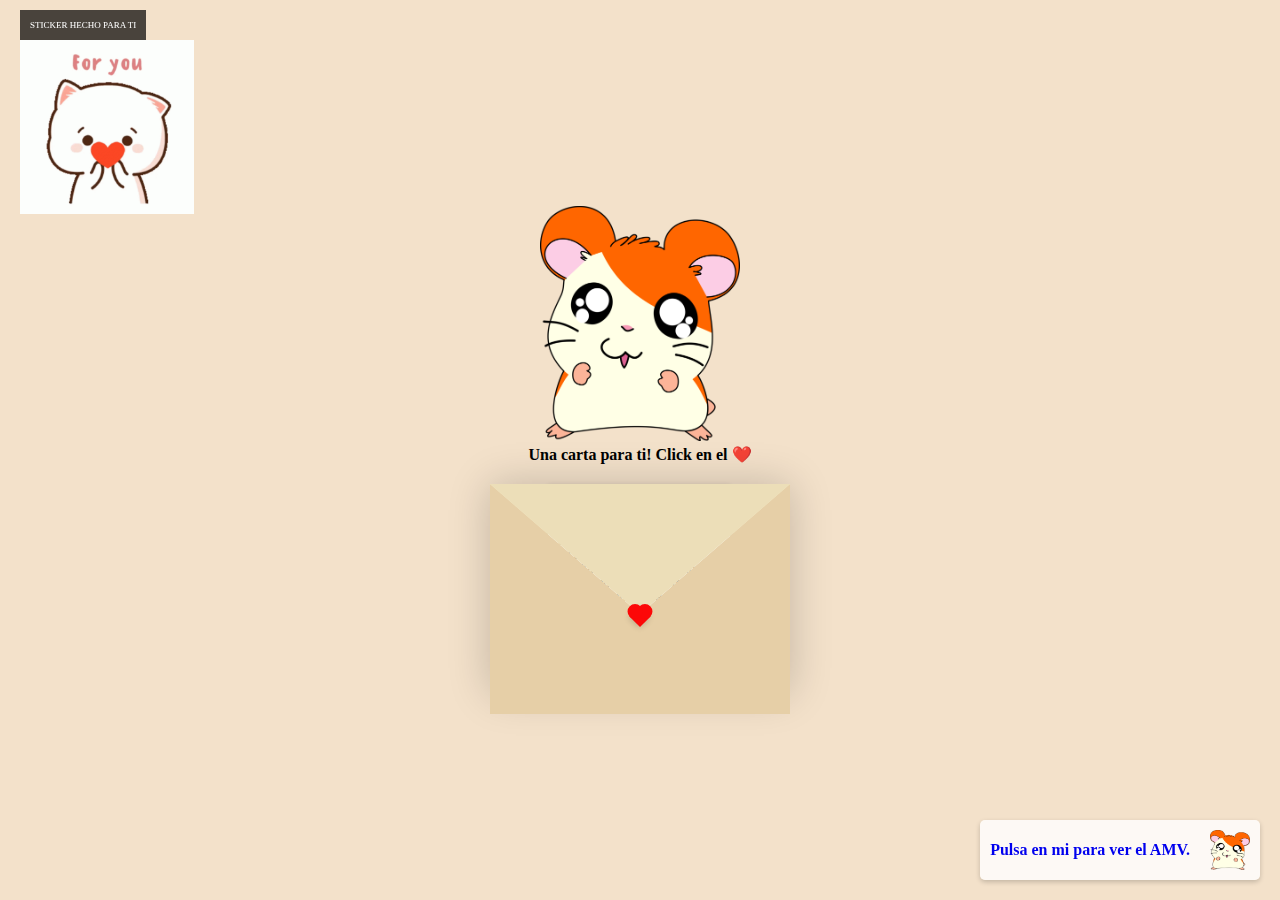
<file: index.html>
<!DOCTYPE html>
<html>
  <head>
    <meta name="viewport" content="width=device-width, initial-scale=1.0"/>
    <title>Carta para Lu</title>
    <style>
      :root {
        --primary: #fff;
        --bg-color: rgb(5, 53, 61);
        --bg-envelope-color: #f0e7c5;
        --envelope-tab: #ecdeb8;
        --envelope-cover: #e6cfa7;
        --shadow-color: rgba(0, 0, 0, 0.2);
        --txt-color: #444;
        --heart-color: rgb(252, 8, 8);
      }

      body {
        margin: 0;
        padding: 0;
        background-color: rgb(243, 225, 202);
      }

      .container {
        display: flex;
        flex-direction: column;
        align-items: center;
        justify-content: center;
        min-height: 100vh;
        padding: 20px;
        box-sizing: border-box;
      }

      .hamtaro {
        width: 200px;
        cursor: pointer;
      }

      p {
        margin: 0;
      }

      /*hamtaro inferior derecha*/
      .hamtaro-container {
        position: fixed;
        bottom: 20px;
        right: 20px;
        display: flex;
        align-items: center;
        justify-content: flex-end;
        background-color: rgba(255, 255, 255, 0.8);
        padding: 10px;
        border-radius: 5px;
        box-shadow: 0 2px 5px rgba(0, 0, 0, 0.2);
        z-index: 9999;
      }

      .hamtaro-image {
        width: 40px;
        height: 40px;
        margin-left: 10px;
      }

      .hamtaro-text {
        font-size: 16px;
        font-weight: bold;
        margin-right: 10px;
      }

      a {
        text-decoration: none;
      }

      /*GIF*/
      .gif-container {
        position: fixed;
        top: 10px; /* Ajusta la posición verticalmente */
        left: 20px; /* Ajusta la posición horizontalmente */
        display: flex;
        flex-direction: column;
        align-items: flex-start;
      }

      .gif-text {
        background-color: rgba(
          0,
          0,
          0,
          0.7
        ); /* Ajusta el color de fondo del texto */
        color: #fff; /* Ajusta el color del texto */
        padding: 10px;
        font-size: 9px;
      }

      .gif-image {
        width: 35%; /* Ajusta el tamaño del GIF */
      }

      /* CARTA FINAL */

      .container > .envelope-wrapper {
        background: var(--bg-envelope-color);
        box-shadow: 0 0 40px var(--shadow-color);
        width: 90%;
        max-width: 300px;
        margin-top: 20px;
      }
      .envelope-wrapper > .envelope {
        position: relative;
        width: 100%;
        padding-bottom: 70%;
      }
      .envelope-wrapper > .envelope::before {
        content: "";
        position: absolute;
        top: 0;
        z-index: 2;
        border-top: 130px solid var(--envelope-tab);
        border-right: 150px solid transparent;
        border-left: 150px solid transparent;
        transform-origin: top;
        transition: all 0.5s ease-in-out 0.7s;
      }
      .envelope-wrapper > .envelope::after {
        content: "";
        position: absolute;
        z-index: 1;
        top: 0;
        border-top: 130px solid transparent;
        border-right: 150px solid var(--envelope-cover);
        border-bottom: 100px solid var(--envelope-cover);
        border-left: 150px solid var(--envelope-cover);
      }
      .envelope > .letter {
        position: absolute;
        right: 20%;
        bottom: 0;
        width: 54%;
        height: 80%;
        background: var(--primary);
        text-align: center;
        transition: all 1s ease-in-out;
        box-shadow: 0 0 5px var(--shadow-color);
        padding: 20px 10px;
        overflow: auto;
      }

      .envelope > .letter > .text {
        font-family: "Gill Sans", "Gill Sans MT", Calibri, "Trebuchet MS",
          sans-serif;
        color: var(--txt-color);
        text-align: left;
        font-size: 12px;
      }
      .heart {
        position: absolute;
        top: 68%;
        left: 50%;
        width: 15px;
        height: 15px;
        background: var(--heart-color);
        z-index: 4;
        transform: translate(-50%, -20%) rotate(45deg);
        transition: transform 0.5s ease-in-out 1s;
        box-shadow: 0 1px 6px var(--shadow-color);
        cursor: pointer;
      }
      .heart:before,
      .heart:after {
        content: "";
        position: absolute;
        width: 15px;
        height: 15px;
        background-color: var(--heart-color);
        border-radius: 50%;
      }
      .heart:before {
        top: -7.5px;
      }
      .heart:after {
        right: 7.5px;
      }
      .flap > .envelope:before {
        transform: rotateX(180deg);
        z-index: 0;
      }
      .flap > .envelope > .letter {
        bottom: 100px;
        transform: scale(1.5);
        transition-delay: 1s;
      }
      .flap > .heart {
        transform: rotate(90deg);
        transition-delay: 0.4s;
      }

      /*screen max-width 375px*/
      @media screen and (max-width: 375px) {
        /* Estilos para dispositivos con ancho máximo de 480px */
        .container {
          padding: 10px;
        }

        .gif-container {
          top: 5px;
          left: 10px;
        }

        .gif-text {
          font-size: 5px;
        }

        .gif-image {
          width: 22%;
        }

        .hamtaro-container {
          bottom: 10px;
          right: 10px;
          padding: 5px;
        }

        .hamtaro-text {
          font-size: 12px;
        }

        .heart {
          top: 72%;
        }
      }

      @media only screen and (-webkit-min-device-pixel-ratio: 3), only screen and (width:414px) {
        .hamtaro {
          width: 160px;
        }
        .gif-image {
        width: 26%; /* Ajusta el tamaño del GIF */
      }
      .gif-text {
          font-size: 7px;
        }
    /* CSS */
}
    </style>
  </head>
  <body>
    <div class="gif-container">
      <div class="gif-text">STICKER HECHO PARA TI</div>
      <img class="gif-image" src="foryou.gif" alt="GIF" />
    </div>

    <div class="hamtaro-container">
      <a href="https://youtu.be/x_mAYclizD0">
        <div class="hamtaro-text">Pulsa en mi para ver el AMV.</div>
      </a>
      <img class="hamtaro-image" src="Hamtaro.png" alt="Hamtaro" />
    </div>
    <div class="container">
      <a href="https://youtu.be/x_mAYclizD0">
        <img class="hamtaro" src="Hamtaro.png" alt="Hamtaro"
      /></a>
      <div class="">
        <p><b> Una carta para ti! Click en el ❤️</b></p>
      </div>
      <div class="envelope-wrapper">
        <div class="envelope">
          <div class="letter">
            <div class="text">
              <strong>Lu</strong>
              <p>
                Hoy me siento inspirado para expresar lo profundo que es mi amor
                por ti. A lo largo de los días, las semanas y los meses que
                hemos compartido juntos, mi afectó hacia ti ha crecido y se ha
                fortalecido de una manera que nunca antes había experimentado.
                Eres el latido de mi corazón, la razón de mi sonrisa y el faro
                que ilumina mi camino. Envolviéndome en una conexión especial
                que solo tú has despertado en mí. Cuando te conocí, nunca
                imaginé que llegarías a ocupar un lugar tan importante en mi
                existencia. Tu presencia me llena de felicidad y me hace sentir
                completo.
              </p>
              <p>
                Cada día a tu lado es un regalo inmenso que atesoro con
                gratitud, y mi amor por ti se renueva constantemente. Tu
                presencia en mi vida llena mis días de alegría y felicidad. Cada
                vez que nuestros ojos se encuentran, siento una conexión
                profunda y única que me hace creer. Me has enseñado que el amor
                va más allá de las palabras y de los gestos. Es la forma en que
                te preocupas por mí, cómo te interesas genuinamente, y cómo
                siempre estás ahí para apoyarme en los momentos difíciles.
              </p>
              <p>
                Tu amor me ha dado fuerza y confianza para enfrentar cualquier
                desafío que se presente en el camino. En los días más oscuros,
                tus palabras de aliento son mi luz. Tu abrazo es mi refugio
                seguro cuando siento que el mundo se desmorona. Con cada risa
                compartida y cada lágrima enjugada, nuestra conexión se hace más
                fuerte y más profunda. Eres mi compañero en la vida, mi
                confidente y mi mejor amigo. Cada vez que te miro a los ojos,
                puedo ver todo el amor y la ternura que hay en tu corazón. Eres
                hermosa tanto por dentro como por fuera. Tu presencia irradia
                calidez y bondad, y no puedo evitar enamorarme de ti una y otra
                vez.
              </p>
              <p>
                Y entre estas líneas, quiero que sepas cuánto significas para
                mí. Eres la persona que da sentido, mi razón para levantarme
                cada mañana con una sonrisa en el rostro. Eres mi inspiración y
                mi motivación. Las palabras a menudo se quedan cortas cuando
                intento describir todo lo que siento por ti, pero quiero que
                sepas que eres la persona más especial que ha tocado mi corazón.
                Me inspiras a ser la mejor versión de mí mismo, a superar mis
                miedos y a perseguir mis sueños con valentía. Cada logro que
                alcanzó, cada sonrisa que dibujó en mi rostro, lleva tu nombre
                grabado en lo más profundo de mi ser.
              </p>
              <p>
                Algunas frases entremedio para expresar aún más la magnitud de
                mis sentimientos: "Tu sonrisa ilumina mi mundo y me recuerda lo
                afortunado que soy de tenerte a mi lado." Estoy agradecido por
                cada instante que compartimos. y mi mayor deseo es hacerte feliz
                todos los días de nuestras vidas. "El amor es el ingrediente
                mágico que transforma lo ordinario en extraordinario." En cada
                momento compartido a tu lado, encuentro la magia en las cosas
                más simples. Una caminata por la playa se convierte en un viaje
                lleno de risas y complicidad, una noche de películas se
                transforma en un abrazo reconfortante que nos envuelve en un
                cálido hogar. llenándola de significado y felicidad.
              </p>
              <p>
                "El amor es la melodía que alegra mi corazón." Tu risa es como
                una sinfonía que embellece mi día, y tu sonrisa ilumina mi
                mundo. Cada gesto de cariño que me dedicas es una nota dulce que
                resuena en mi ser, haciéndome sentir amado y valorado en todo
                momento. En cada latido de mi corazón, en cada pensamiento que
                ocupa mi mente, solo hay un deseo: quererte, ser tu apoyo
                inquebrantable. Me siento afortunado de tenerte a mi lado. "El
                amor es un sentimiento que no se puede forzar, pero tampoco se
                puede ignorar." Aunque sé que no sientes lo mismo por mí, quiero
                que sepas que mi amor por ti es puro y desinteresado. No importa
                si nunca llegas a corresponder mis sentimientos, porque estaré a
                tu lado sin importar qué. Acepto la realidad de que no siempre
                podemos controlar a quién amamos, pero sí podemos controlar cómo
                amamos.
              </p>
              <p>
                "Nuestro amor puede ser asimétrico, pero eso no disminuye su
                intensidad." Cada día, mi amor crece más y más. Estoy dispuesto
                a enfrentar la incertidumbre y la posibilidad de no ser
                correspondido, porque tu felicidad es importante para mí. No
                deseo cambiar tus sentimientos, sino simplemente estar presente
                en tu vida y ser un apoyo incondicional para ti. "El amor no
                siempre sigue el camino esperado, pero su belleza radica en su
                capacidad de transformarnos." Aunque sé que no puedo cambiar tus
                sentimientos, cada momento a tu lado me transforma y me hace una
                mejor persona. Me ha enseñado la paciencia, la compasión y el
                desprendimiento. Aunque pueda parecer un camino difícil.
              </p>
              <p>
                "El amor no tiene límites ni condiciones." No importa cuánto
                tiempo pase, ni las circunstancias que enfrentemos, siempre
                estaré aquí para ti. Puedes contar conmigo en tus momentos de
                alegría y también en tus momentos más difíciles. Mi amor no
                tiene condiciones ni expectativas, solo deseo verte feliz,
                incluso si eso significa que no esté a tu lado de la manera que
                yo deseo. "El amor es un acto de valentía y entrega." Aunque
                pueda parecer contradictorio, seguiré amándote a pesar de la
                incertidumbre y el posible dolor. No puedo negar mis
                sentimientos ni renunciar a la esperanza de que algún día, tal
                vez, puedas verme de la misma manera. Pero incluso si eso no
                sucede, quiero que sepas que mi amor es genuino y sincero, y
                siempre estaré aquí, amándote en silencio.
              </p>
              <p>
                Estaré a tu lado, aceptando la realidad de tus sentimientos y
                valorando cada momento que compartimos juntos. Eres alguien
                especial en mi vida, y aunque el destino nos haya unido de una
                manera diferente, seguiré amándote de la manera que puedo, con
                toda mi alma. Aunque me cueste expresarme con palabras, quiero
                que sepas que a veces, las palabras no son suficientes para
                describir lo que siento, pero quiero demostrarte cuánto te
                quiero a través de acciones y gestos significativos. En cada
                momento que compartimos juntos, trato de estar presente y
                prestarte atención. Observo tus gestos, tus miradas y tus
                sonrisas, y en ellos encuentro la esencia. Aunque no lo diga a
                menudo, tus pequeñas victorias y logros me llenan de orgullo y
                alegría. Cada paso que das en tu camino, lo celebro en silencio
                y te apoyo incondicionalmente. Intento recordar los detalles que
                son importantes para ti: lo que te gusta, tus sueños y tus
                temores, tus mascotas y mucho más.
              </p>
              <p>
                Me esfuerzo por sorprenderte con pequeños gestos que demuestren
                que te escucho y que me importa tu felicidad. Desde planear una
                salida aunque no salgan como yo quiero, hacer cosas que te
                gustan, porque cada cosa que te haga feliz o te diviertas me
                hace feliz y me divierto contigo, quiero que sientas mi amor en
                cada momento que pasamos juntos. Además, siempre estoy aquí para
                ti, dispuesto a escucharte cuando necesites desahogarte o
                compartir tus preocupaciones. Puedes contar conmigo en los
                buenos y malos momentos. Quiero que sientas que tienes un apoyo
                inquebrantable en mí, alguien en quien confiar plenamente. A
                veces, las palabras se quedan cortas para expresar lo que
                siento. Intento manifestar en los gestos cotidianos que hago con
                cariño y dedicación. Te admiro por tu fortaleza, tu pasión y tu
                capacidad. Así que, aunque pueda costarme expresarme
                verbalmente, te quiero. Siempre estaré aquí, a tu lado,
                demostrándote cuánto te quiero de todas las formas posibles.
              </p>
              <p>TE QUIERO LU</p>
              <br />
              <br />
              <br />
              <br />
              <br />
              <br />
            </div>
          </div>
        </div>
        <div class="heart"></div>
      </div>
    </div>

    <script>
      const envelope = document.querySelector(".envelope-wrapper");
      envelope.addEventListener("click", () => {
        envelope.classList.toggle("flap");
      });
    </script>
  </body>
</html>
</file>
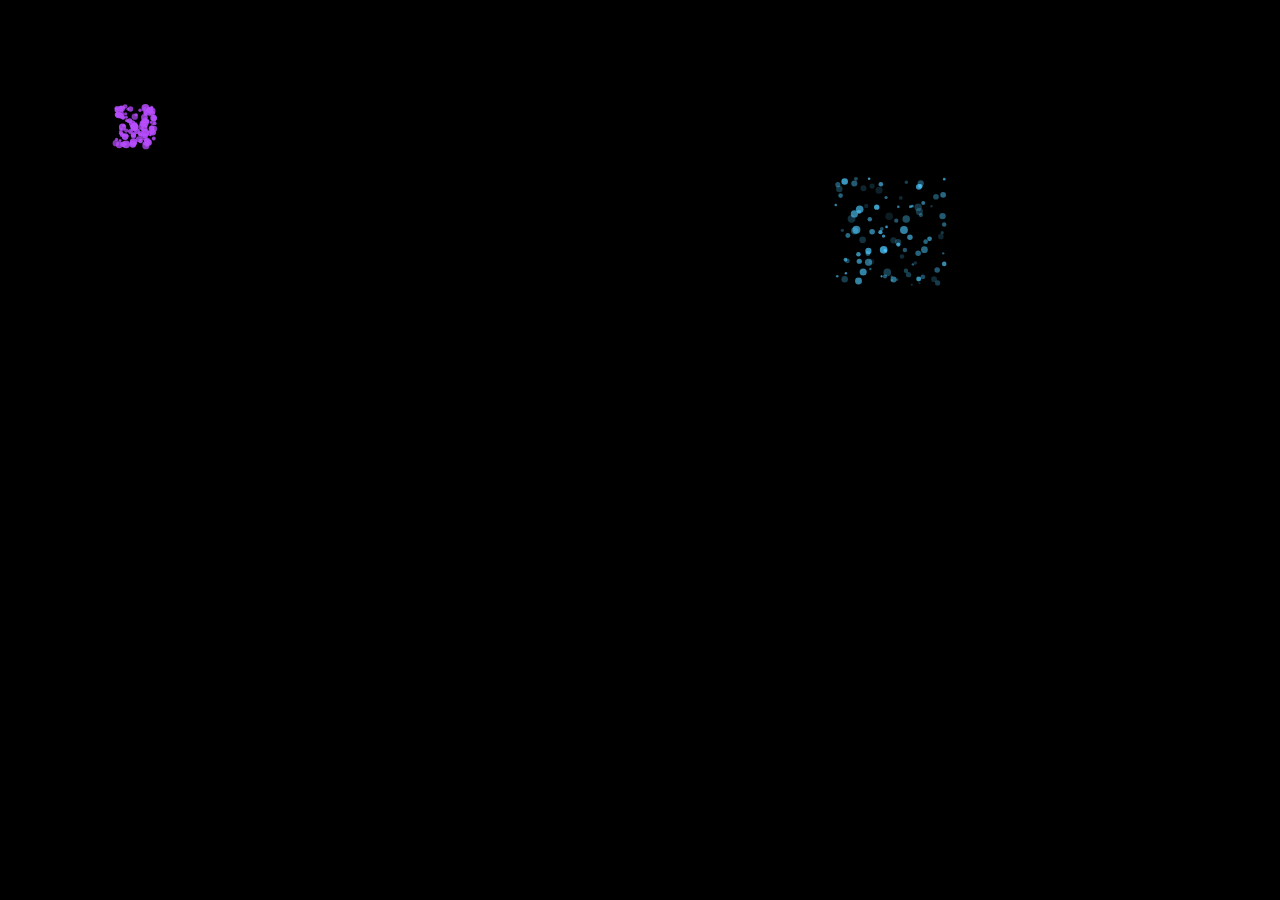
<file: año/index.html>
<!DOCTYPE html>
<html lang="en">

<head>
    <meta charset="UTF-8">
    <meta name="viewport" content="width=device-width, initial-scale=1.0">
    <title>Mi todo mi año nuevo</title>
    <style>
        body {
            margin: 0;
            overflow: hidden;
            background: black;
            color: white;
            font-family: Arial, sans-serif;
            display: flex;
            justify-content: center;
            align-items: center;
            height: 100vh;
            flex-direction: column;
        }

        #message {
            display: none;
            position: absolute;
            text-align: center;
            font-size: 2em;
            animation: fadeIn 3s ease-in-out;
        }

        #letter {
            display: none;
            position: absolute;
            top: 50%;
            left: 50%;
            transform: translate(-50%, -50%);
            background: white;
            color: black;
            padding: 40px;
            border-radius: 10px;
            box-shadow: 0 4px 10px rgba(0, 0, 0, 0.3);
            width: 80%;
            max-width: 800px;
            max-height: 90vh;
            text-align: left;
            font-size: 1.2em;
            animation: fadeIn 3s ease-in-out;
            overflow-y: auto;
        }

        @keyframes fadeIn {
            from {
                opacity: 0;
            }

            to {
                opacity: 1;
            }
        }
    </style>
</head>

<body>
    <canvas id="fireworks"></canvas>
    <div id="message">
        <h1>¡Feliz Año Nuevo, mi amor!</h1>
        <p>Que este año esté lleno de amor, risas y sueños cumplidos. Te amo con todo mi corazón.</p>
    </div>
    <div id="letter">
        <h2>Mi todo:</h2>
        <p>
            Hoy, al cerrar un año más de nuestras vidas y abrir las puertas a uno nuevo, no puedo evitar detenerme un
            momento para reflexionar sobre todo lo que hemos compartido. Contigo, cada día se siente como un regalo, y
            el simple hecho de tenerte a mi lado transforma cualquier instante en algo especial.
        </p>
        <p>
            Quiero empezar este nuevo año expresándote cuánto significas para mí. Tú no eres solo mi pareja, eres mi
            confidente, mi compañera, mi paz y mi alegría. En tu mirada encuentro la fuerza para enfrentar cualquier
            reto, y en tu sonrisa, la luz que ilumina incluso los días más grises.
        </p>
        <p>
            Este año que termina ha sido un viaje lleno de aprendizajes, de momentos dulces y otros no tan fáciles, pero
            en cada uno de ellos, tu amor ha sido mi refugio. Cada vez que me sentí perdido, fue tu apoyo el que me
            guio. Cada vez que logré algo, tu alegría lo hizo aún más especial. Y en los días comunes, esos en los que
            no pasa nada extraordinario, tu simple presencia los convirtió en recuerdos que atesoro.
        </p>
        <p>
            Amor, quiero que sepas que este próximo año no solo es una oportunidad para trazarnos metas o soñar en
            grande, sino también para seguir cultivando lo que tenemos. Deseo que sigamos creciendo juntos, descubriendo
            nuevas razones para amarnos, para reírnos, para abrazarnos más fuerte y para soñar más alto.
        </p>
        <p>
            Mis deseos para este Año Nuevo son simples, pero llenos de intención: quiero que seas inmensamente feliz,
            que alcances tus metas y que veas en el espejo a la mujer maravillosa que veo yo. Quiero ser tu apoyo en
            cada paso, tu cómplice en cada aventura, y tu descanso en los momentos difíciles.
        </p>
        <p>
            Además, quiero agradecerte por ser quien eres. Por tus detalles, por tus risas espontáneas, por tu capacidad
            de hacer que mi mundo sea un lugar mejor.
        </p>
        <p>
            Este Año Nuevo no solo brinda nuevas oportunidades para el mundo que nos rodea, sino también para nuestro
            mundo, el que hemos construido tú y yo. Quiero que sigamos escribiendo nuestra historia, una página a la
            vez, con la certeza de que juntos podemos con todo.
        </p>
        <p>
            Así que aquí estoy, mirándote con el corazón lleno de gratitud y esperanza, deseándote un feliz año. Que
            este 2025 llegue cargado de amor, salud, risas y sueños cumplidos. Que cada día sea una oportunidad para
            aprender, para amar y para ser felices juntos.
        </p>
        <p>
            Gracias por ser mi mayor bendición. Feliz Año Nuevo, mi todo. Prometo que en este año, como en todos los que
            vengan, seguiré eligiéndote, amándote y cuidándote con todo lo que soy. Porque tú eres mi hogar, mi sueño
            cumplido, mi todo.
        </p>
        <p>Te amo más de lo que las palabras pueden expresar, y no veo la hora de comenzar este nuevo capítulo contigo.
        </p>
    </div>

    <script>
        const canvas = document.getElementById('fireworks');
        const ctx = canvas.getContext('2d');
        canvas.width = window.innerWidth;
        canvas.height = window.innerHeight;

        const particles = [];

        class Particle {
            constructor(x, y, color) {
                this.x = x;
                this.y = y;
                this.radius = Math.random() * 3 + 1;
                this.color = color;
                this.speedX = Math.random() * 5 - 2.5;
                this.speedY = Math.random() * 5 - 2.5;
                this.opacity = 1;
                this.fade = Math.random() * 0.03 + 0.01;
            }

            update() {
                this.x += this.speedX;
                this.y += this.speedY;
                this.opacity -= this.fade;
            }

            draw() {
                ctx.globalAlpha = this.opacity;
                ctx.beginPath();
                ctx.arc(this.x, this.y, this.radius, 0, Math.PI * 2);
                ctx.fillStyle = this.color;
                ctx.fill();
            }
        }

        function createFirework() {
            const colors = ['#ff4d4d', '#ffdb4d', '#4dff88', '#4dcaff', '#b84dff'];
            const x = Math.random() * canvas.width;
            const y = Math.random() * canvas.height / 2;
            const color = colors[Math.floor(Math.random() * colors.length)];

            for (let i = 0; i < 100; i++) {
                particles.push(new Particle(x, y, color));
            }
        }

        function animate() {
            ctx.clearRect(0, 0, canvas.width, canvas.height);
            particles.forEach((particle, index) => {
                if (particle.opacity <= 0) {
                    particles.splice(index, 1);
                } else {
                    particle.update();
                    particle.draw();
                }
            });

            if (Math.random() < 0.05) {
                createFirework();
            }

            requestAnimationFrame(animate);
        }

        setTimeout(() => {
            document.body.style.overflow = 'auto';
            document.getElementById('message').style.display = 'block';
            setTimeout(() => {
                document.getElementById('letter').style.display = 'block';
            }, 5000); // Mostrar carta después de 5 segundos del mensaje
        }, 5000); // Mostrar mensaje después de 5 segundos

        animate();

        window.addEventListener('resize', () => {
            canvas.width = window.innerWidth;
            canvas.height = window.innerHeight;
        });
    </script>
</body>

</html>
</file>
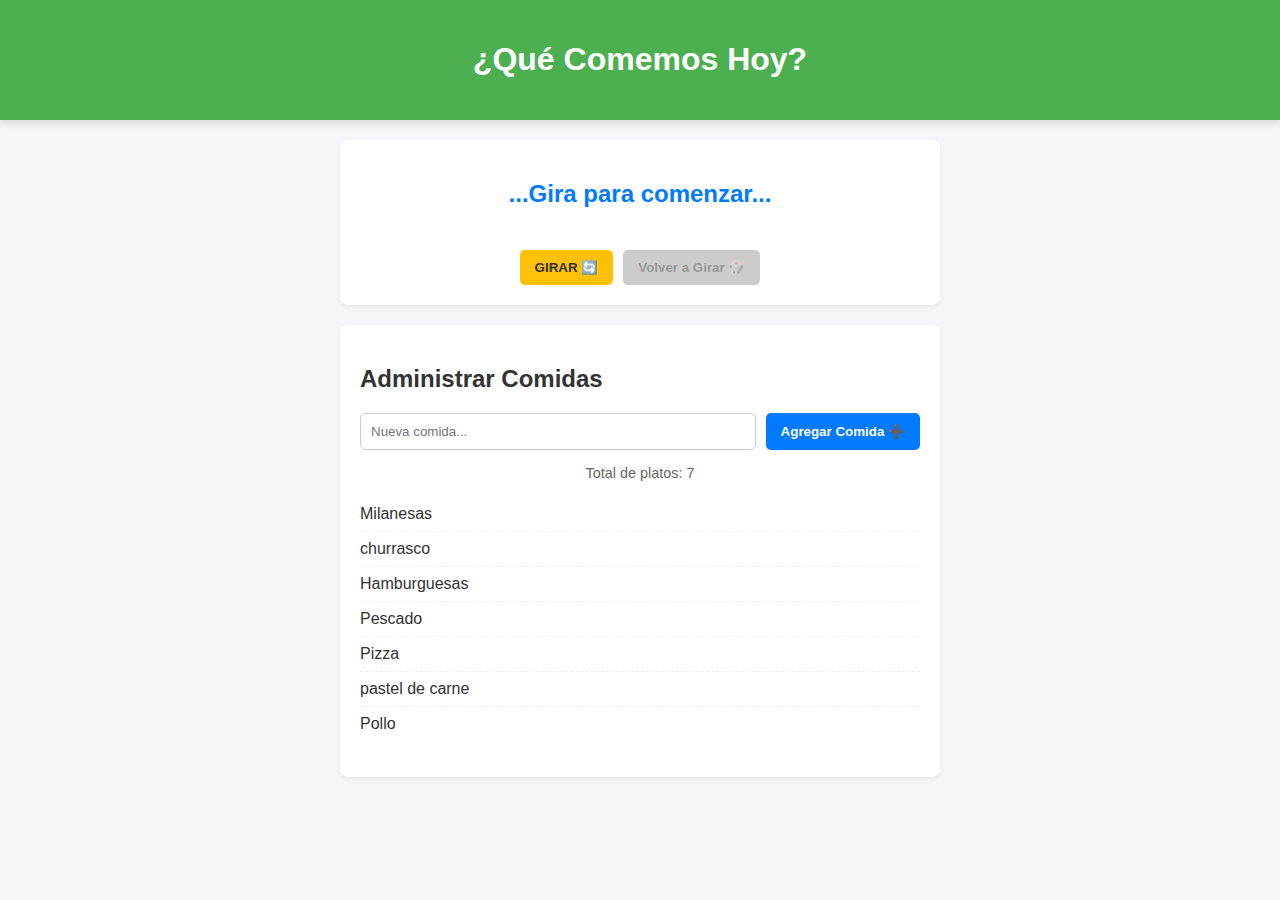
<file: comida/index.html>
<!DOCTYPE html>
<html lang="es">
<head>
    <meta charset="UTF-8">
    <meta name="viewport" content="width=device-width, initial-scale=1.0">
    <title>Menú Semanal Inteligente 🧠</title>
    <link rel="stylesheet" href="style.css">
</head>
<body>

    <header>
        <h1>¿Qué Comemos Hoy?</h1>
    </header>

    <main>
        <section id="resultado-seccion">
            <h2 id="comida-del-dia">...Gira para comenzar...</h2>
            <div class="botones-resultado">
                <button id="btn-girar" class="principal">GIRAR 🔄</button>
                <button id="btn-volver-girar" disabled>Volver a Girar 🎲</button>
            </div>
        </section>
        
        <section id="admin-seccion">
            <h2>Administrar Comidas</h2>
            <div class="form-agregar">
                <input type="text" id="input-comida" placeholder="Nueva comida..." required>
                <button id="btn-agregar" class="secundario">Agregar Comida ➕</button>
            </div>
            
            <p class="contador-comidas">Total de platos: <span id="contador-platos">0</span></p>

            <ul id="lista-actual">
                </ul>
        </section>
    </main>

    <script src="app.js"></script>
</body>
</html>
</file>
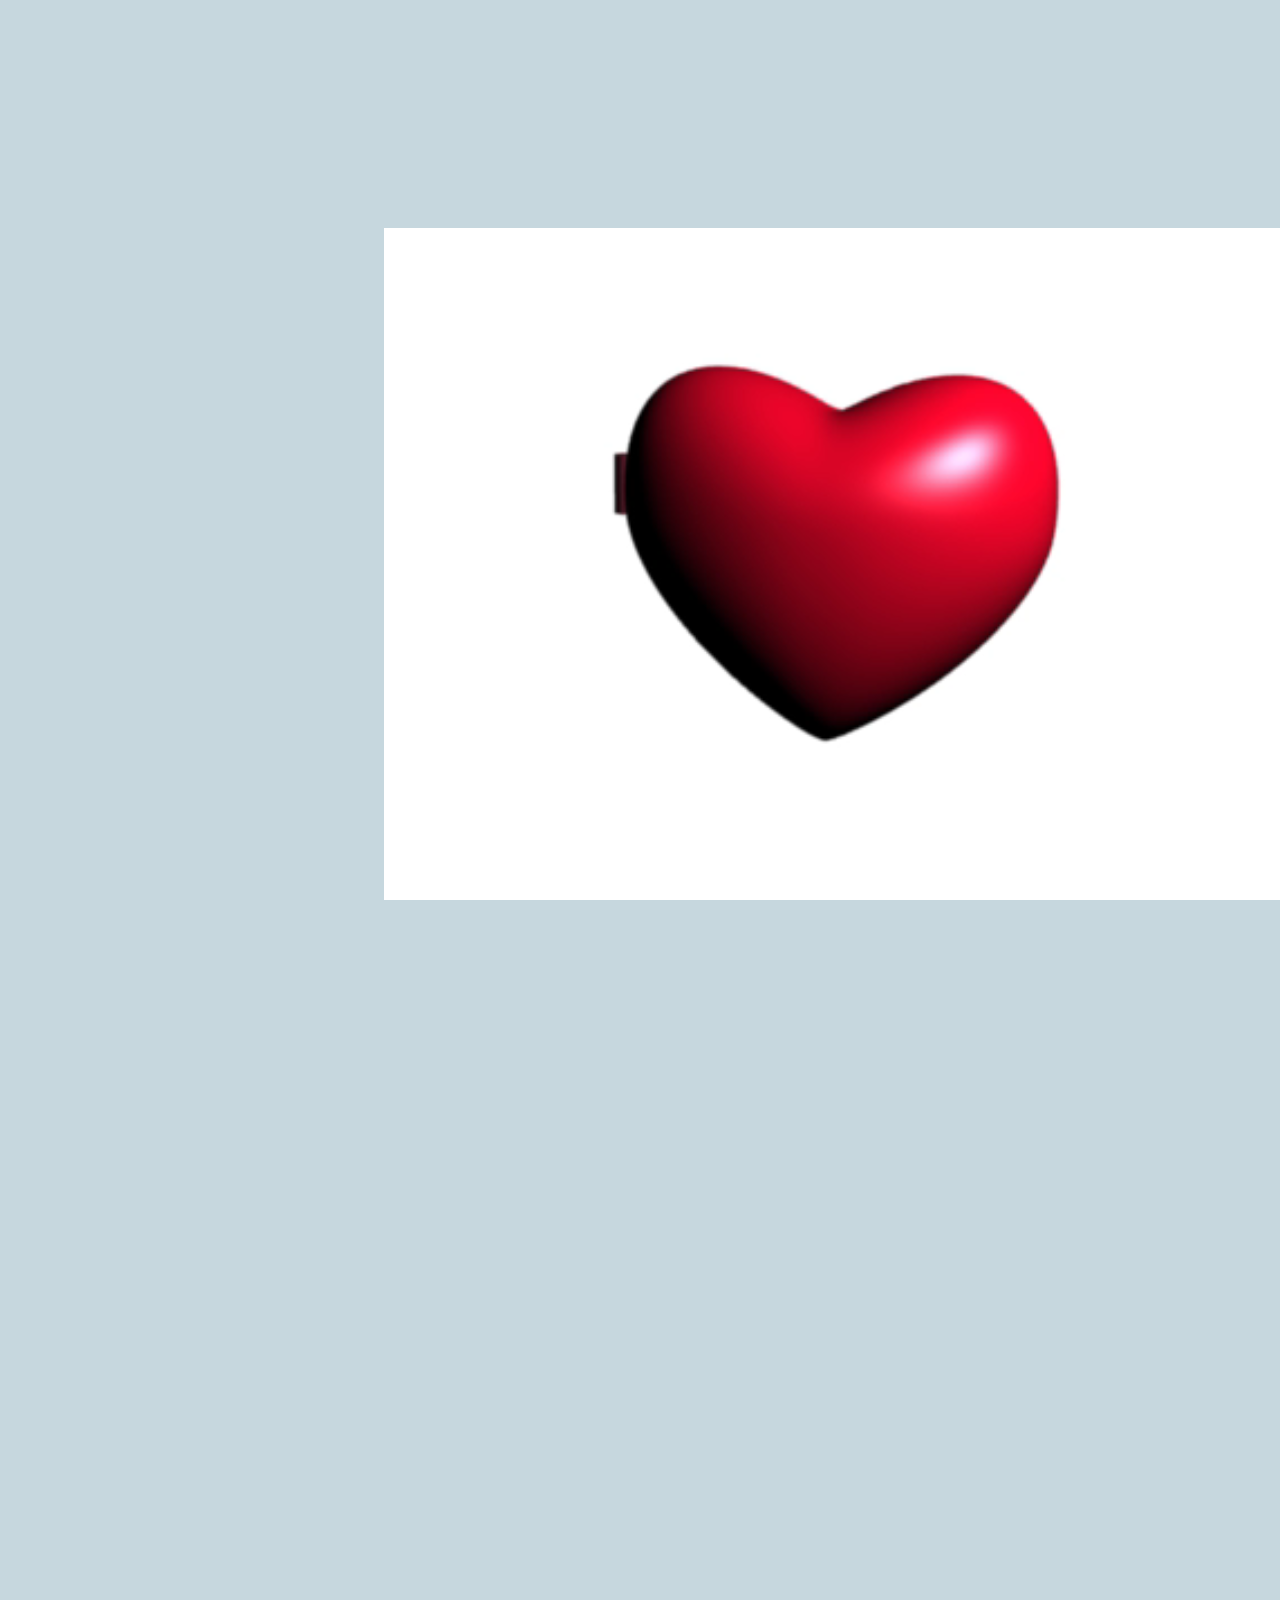
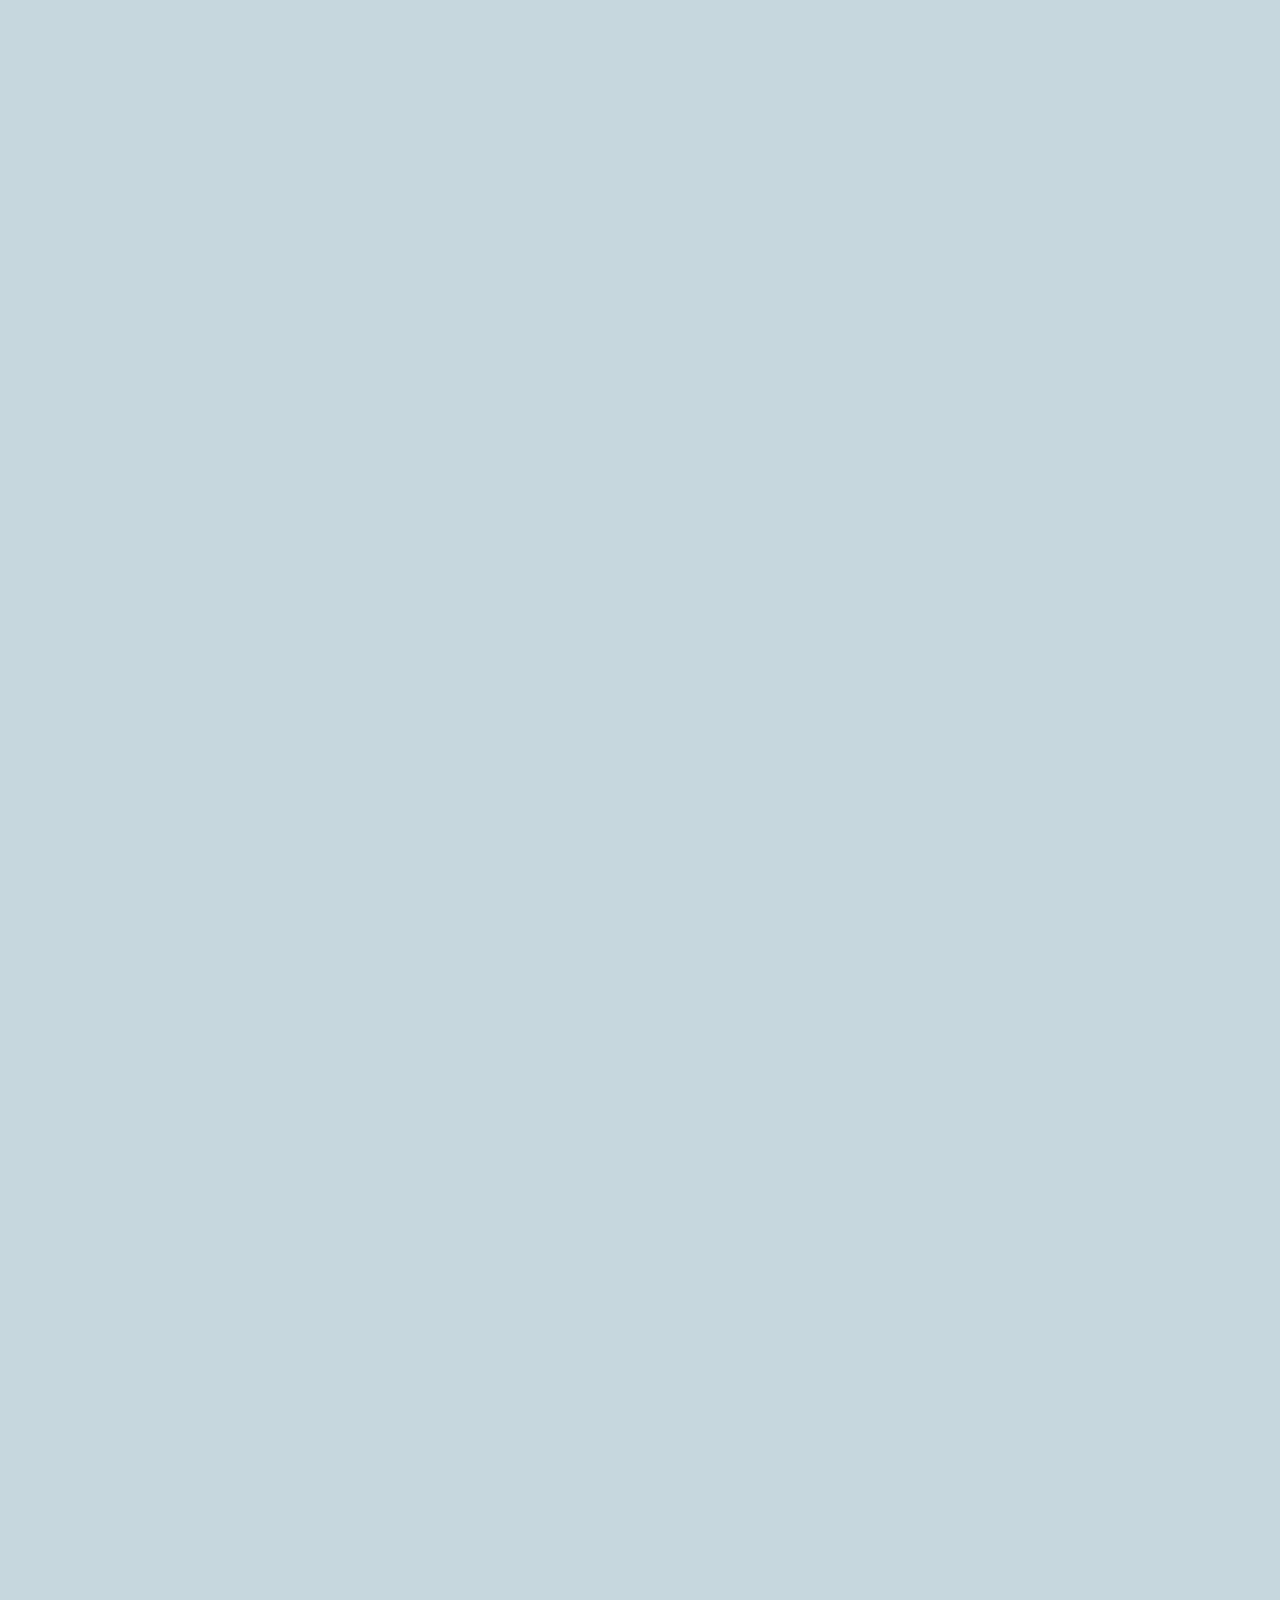
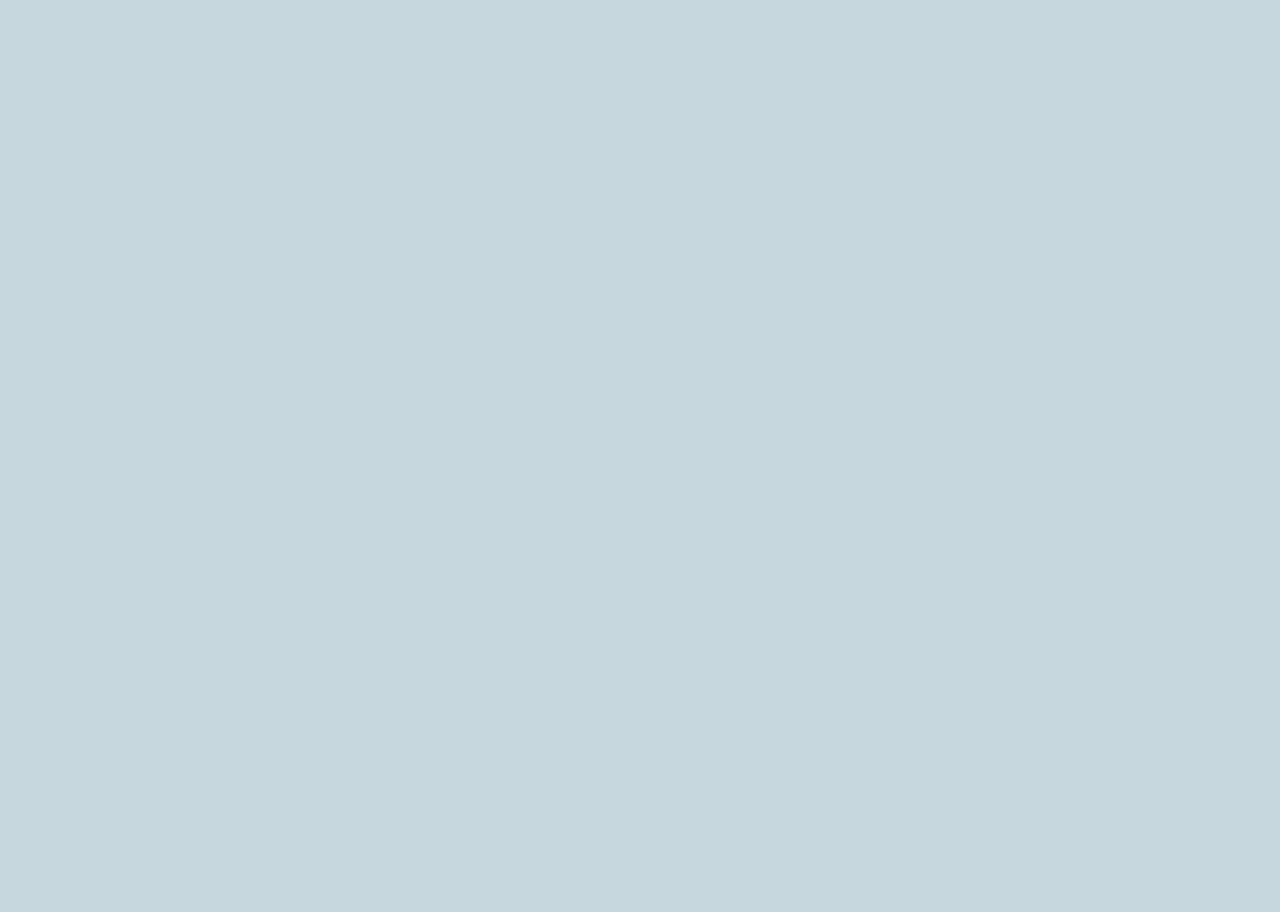
<file: corazon/index.html>
<!DOCTYPE html>
<html lang="en">
<head>
    <meta charset="UTF-8">
    <meta name="viewport" content="width=device-width, initial-scale=1.0">
    <meta http-equiv="X-UA-Compatible" content="ie=edge">
    <title>Document</title>
    <link rel="stylesheet" href="main.css">
</head>
<body>
   

    <div id="set-height"></div>

    <video id="v0" tabindex="0", autobuffer preload>
        <source type='video/mp4;codecs="avc1.42E01E, mp4a.40.2"' src="xdlu.mp4"></source>
    </video>
    <script src="sticky.js"></script>
    <script>

        enterView({
            selector: 'section',
            enter: function(el) {
                el.classList.add('entered');
            }
        })
    
        var frameNumber = 0, // start video at frame 0
        // lower numbers = faster playback
        playbackConst = 1000, 
        // get page height from video duration
        setHeight = document.getElementById("set-height"), 
        // select video element         
        vid = document.getElementById('v0'); 
        // var vid = $('#v0')[0]; // jquery option

    // dynamically set the page height according to video length
    vid.addEventListener('loadedmetadata', function() {
    setHeight.style.height = Math.floor(vid.duration) * playbackConst + "px";
    });


    // Use requestAnimationFrame for smooth playback
    function scrollPlay(){  
    var frameNumber  = window.pageYOffset/playbackConst;
    vid.currentTime  = frameNumber;
    window.requestAnimationFrame(scrollPlay);
    }

    window.requestAnimationFrame(scrollPlay);
    
    </script>
</body>
</html>
</file>
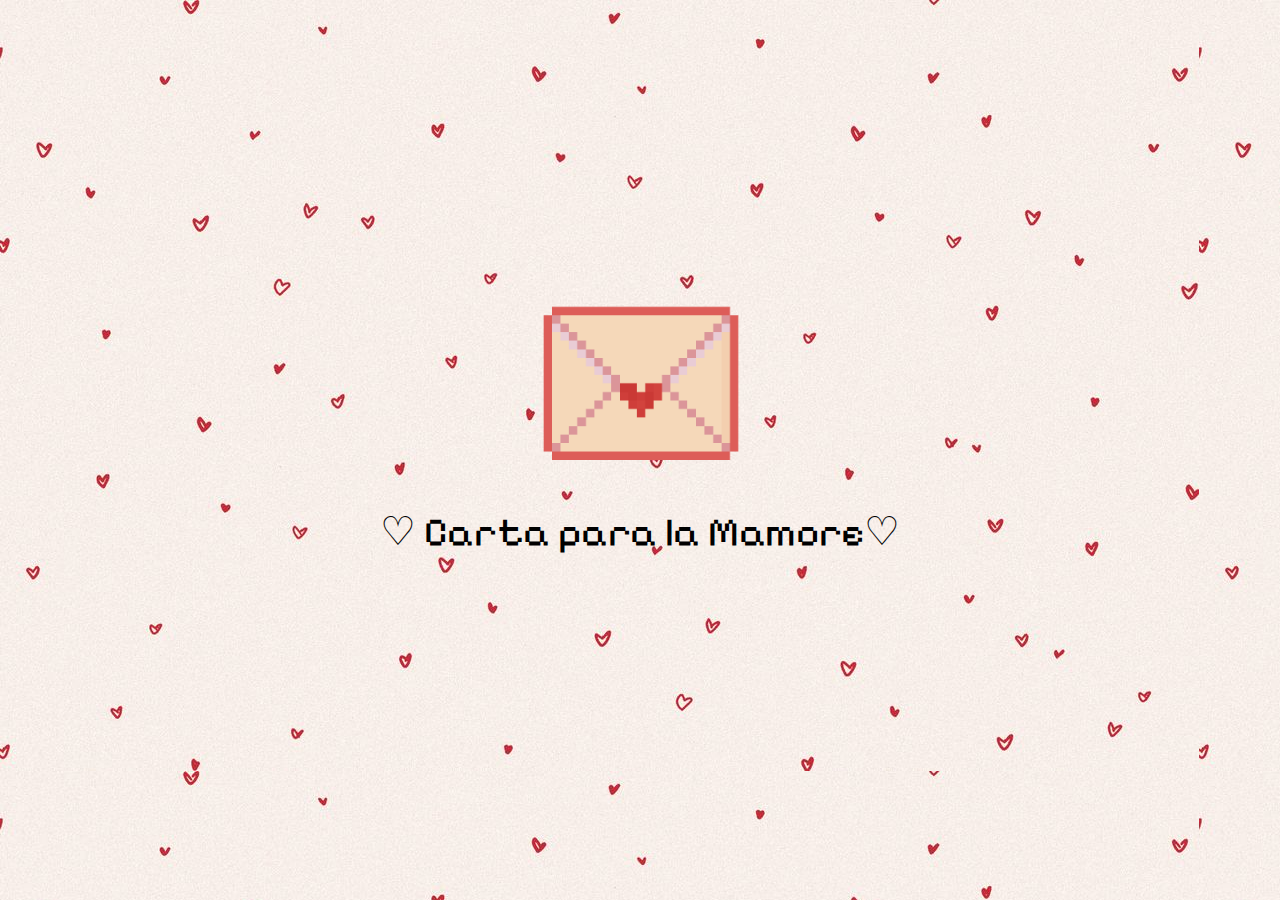
<file: San Valentin 2026/index.html>
<!doctype html>
<html lang="en">
  <head>
    <meta charset="UTF-8" />
    <link rel="stylesheet" href="style.css" />
    <title>San valentin Lu</title>
    <meta name="viewport" content="width=device-width, initial-scale=1.0" />

    <link rel="preconnect" href="https://fonts.googleapis.com" />
    <link rel="preconnect" href="https://fonts.gstatic.com" crossorigin />
    <link
      href="https://fonts.googleapis.com/css2?family=Aldrich&family=Pixelify+Sans:wght@400..700&display=swap"
      rel="stylesheet"
    />
    <title>San valentin Lu</title>
  </head>
  <body>
    <!-- Envelope Screen -->
    <div id="envelope-container">
      <img src="envelope.png" alt="Envelope" id="envelope" />
      <p>♡ Carta para la Mamore♡</p>
    </div>

    <!-- Letter Screen -->
    <div id="letter-container">
      <div class="letter-window">
        <h1 id="letter-title">¿Serás mi Valentín?</h1>

        <img src="cat_heart.gif" class="cat" id="letter-cat" />

        <div class="buttons" id="letter-buttons">
          <img src="yes.png" class="btn yes-btn" alt="Yes" />

          <div class="no-wrapper">
            <img src="no.png" class="btn no-btn" alt="No" />
          </div>
        </div>

        <p id="final-text" class="final-text" style="display: none">
          <strong>Fecha de San valentin:</strong> En 18 de julio a las 10am. Te espero mamore Te amo!
        </p>
      </div>
    </div>
    <script src="script.js"></script>
  </body>
</html>
</file>
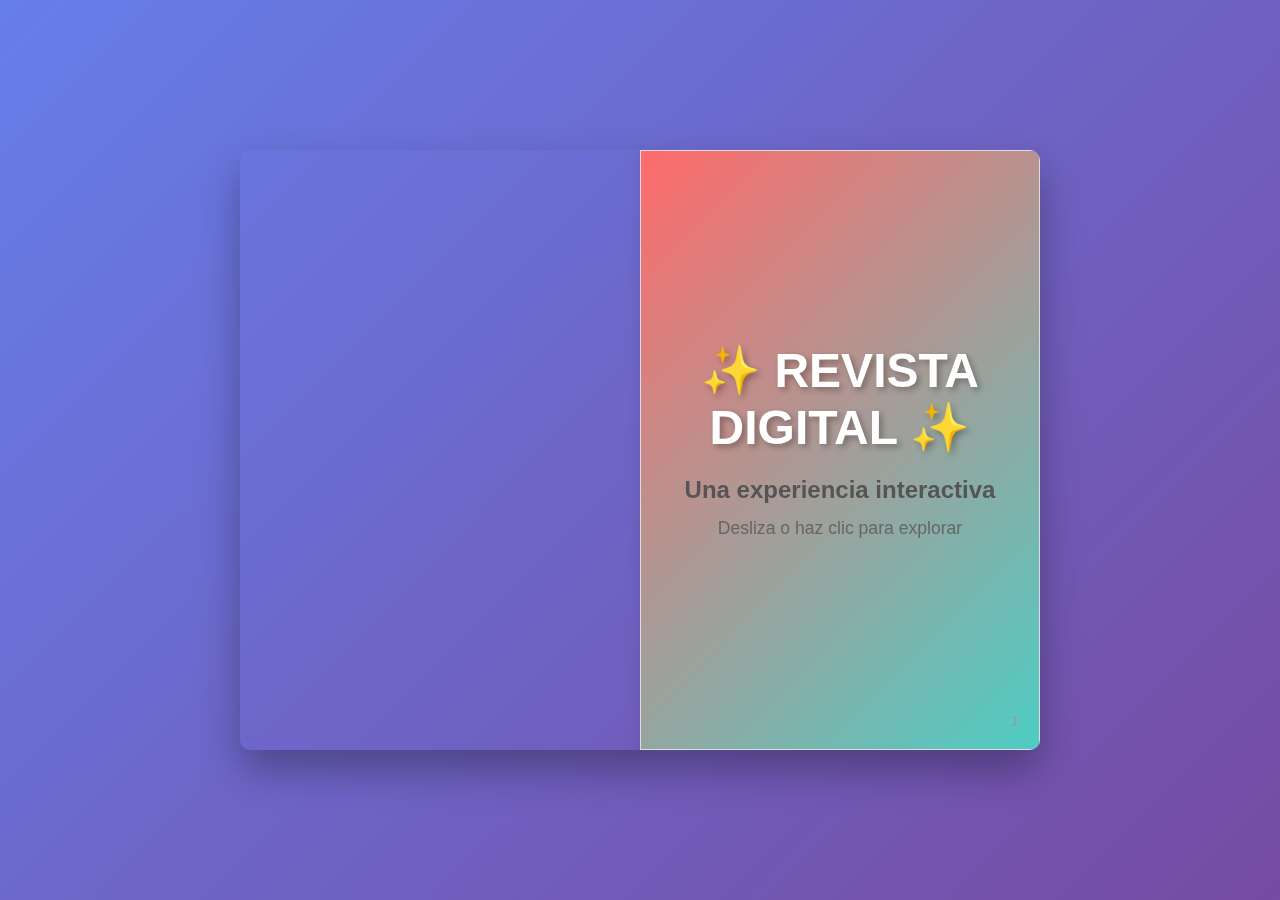
<file: simbolos/index.html>
<!DOCTYPE html>
<html lang="es">
<head>
    <meta charset="UTF-8">
    <meta name="viewport" content="width=device-width, initial-scale=1.0">
    <title>Flipbook Digital Responsivo</title>
    <style>
        * {
            margin: 0;
            padding: 0;
            box-sizing: border-box;
        }

        body {
            font-family: 'Arial', sans-serif;
            background: linear-gradient(135deg, #667eea 0%, #764ba2 100%);
            min-height: 100vh;
            display: flex;
            justify-content: center;
            align-items: center;
            padding: 20px;
            overflow-x: hidden;
        }

        .flipbook-container {
            position: relative;
            width: 100%;
            max-width: 800px;
            height: 600px;
            perspective: 1500px;
            box-shadow: 0 20px 40px rgba(0,0,0,0.3);
            border-radius: 10px;
            overflow: hidden;
        }

        .book {
            position: relative;
            width: 100%;
            height: 100%;
            transform-style: preserve-3d;
        }

        .page {
            position: absolute;
            width: 50%;
            height: 100%;
            background: white;
            border: 1px solid #ddd;
            transform-origin: left center;
            transition: transform 0.8s cubic-bezier(0.645, 0.045, 0.355, 1);
            backface-visibility: hidden;
            display: flex;
            flex-direction: column;
            justify-content: center;
            align-items: center;
            padding: 40px;
            text-align: center;
            cursor: pointer;
            box-shadow: 0 5px 15px rgba(0,0,0,0.1);
            z-index: 1;
        }

        .page.left {
            right: 50%;
            transform-origin: right center;
        }

        .page.right {
            left: 50%;
        }

        .page.flipped {
            transform: rotateY(-180deg);
            z-index: 0;
        }

        .page.left.flipped {
            transform: rotateY(180deg);
            z-index: 0;
        }

        .page.hidden {
            display: none;
        }

        .page h1 {
            font-size: 2.5em;
            color: #333;
            margin-bottom: 20px;
            text-shadow: 2px 2px 4px rgba(0,0,0,0.1);
        }

        .page h2 {
            font-size: 2em;
            color: #444;
            margin-bottom: 15px;
        }

        .page h3 {
            font-size: 1.5em;
            color: #555;
            margin-bottom: 10px;
        }

        .page p {
            font-size: 1.1em;
            line-height: 1.6;
            color: #666;
            margin-bottom: 15px;
        }

        .page-number {
            position: absolute;
            bottom: 20px;
            font-size: 0.9em;
            color: #999;
        }

        .page.left .page-number {
            left: 20px;
        }

        .page.right .page-number {
            right: 20px;
        }

        /* Estilos específicos para diferentes páginas */
        .cover {
            background: linear-gradient(135deg, #ff6b6b, #4ecdc4);
            color: white;
        }

        .cover h1 {
            color: white;
            font-size: 3em;
            text-shadow: 3px 3px 6px rgba(0,0,0,0.3);
        }

        .back-cover {
            background: linear-gradient(135deg, #a8edea, #fed6e3);
        }

        .content-page:nth-child(even) {
            background: linear-gradient(135deg, #f093fb, #f5576c);
            color: white;
        }

        .content-page:nth-child(even) h2,
        .content-page:nth-child(even) h3,
        .content-page:nth-child(even) p {
            color: white;
        }

        .controls {
            position: absolute;
            bottom: -60px;
            left: 50%;
            transform: translateX(-50%);
            display: flex;
            gap: 15px;
            z-index: 1000;
        }

        .btn {
            padding: 12px 20px;
            background: rgba(255,255,255,0.9);
            border: none;
            border-radius: 25px;
            cursor: pointer;
            font-size: 16px;
            color: #333;
            box-shadow: 0 4px 15px rgba(0,0,0,0.2);
            transition: all 0.3s ease;
        }

        .btn:hover {
            background: white;
            transform: translateY(-2px);
            box-shadow: 0 6px 20px rgba(0,0,0,0.3);
        }

        .btn:disabled {
            opacity: 0.5;
            cursor: not-allowed;
            transform: none;
        }

        .page-indicator {
            position: absolute;
            top: -40px;
            left: 50%;
            transform: translateX(-50%);
            color: white;
            font-size: 14px;
            background: rgba(0,0,0,0.3);
            padding: 8px 16px;
            border-radius: 20px;
        }

        /* Responsive Design */
        @media (max-width: 768px) {
            .flipbook-container {
                height: 500px;
                max-width: 90vw;
            }

            .page {
                padding: 20px;
            }

            .page h1 {
                font-size: 2em;
            }

            .page h2 {
                font-size: 1.5em;
            }

            .page h3 {
                font-size: 1.3em;
            }

            .page p {
                font-size: 1em;
            }

            .cover h1 {
                font-size: 2.2em;
            }

            .controls {
                bottom: -50px;
            }

            .btn {
                padding: 10px 16px;
                font-size: 14px;
            }
        }

        @media (max-width: 480px) {
            .flipbook-container {
                height: 400px;
            }

            .page {
                padding: 15px;
            }

            .page h1 {
                font-size: 1.8em;
            }

            .page h2 {
                font-size: 1.3em;
            }

            .page h3 {
                font-size: 1.1em;
            }

            .page p {
                font-size: 0.9em;
            }

            .cover h1 {
                font-size: 2em;
            }
        }

        /* Animaciones adicionales */
        @keyframes fadeIn {
            from { opacity: 0; transform: translateY(20px); }
            to { opacity: 1; transform: translateY(0); }
        }

        .page-content {
            animation: fadeIn 0.5s ease-out;
        }

        /* Efectos de hover para móviles */
        @media (hover: hover) {
            .page:hover {
                box-shadow: 0 8px 25px rgba(0,0,0,0.2);
            }
        }

        /* Indicador visual para páginas que se pueden voltear */
        .page::after {
            content: '';
            position: absolute;
            top: 10px;
            right: 10px;
            width: 20px;
            height: 20px;
            background: rgba(0,0,0,0.1);
            border-radius: 50%;
            opacity: 0;
            transition: opacity 0.3s ease;
        }

        .page:hover::after {
            opacity: 1;
        }
    </style>
</head>
<body>
    <div class="flipbook-container">
        <div class="page-indicator">
            Página <span id="current-page">1</span> de <span id="total-pages">12</span>
        </div>
        
        <div class="book" id="book">
            <!-- Portada -->
            <div class="page right cover" data-page="1">
                <div class="page-content">
                    <h1>✨ REVISTA DIGITAL ✨</h1>
                    <h3>Una experiencia interactiva</h3>
                    <p>Desliza o haz clic para explorar</p>
                </div>
                <div class="page-number">1</div>
            </div>

            <!-- Página 2 -->
            <div class="page left content-page" data-page="2">
                <div class="page-content">
                    <h2>🌟 Bienvenido</h2>
                    <p>Esta es una revista digital interactiva creada con HTML, CSS y JavaScript puro. Cada página contiene contenido único y está optimizada para dispositivos móviles.</p>
                    <p>Navega usando los botones de control o simplemente haciendo clic en las páginas.</p>
                </div>
                <div class="page-number">2</div>
            </div>

            <!-- Página 3 -->
            <div class="page right content-page" data-page="3">
                <div class="page-content">
                    <h2>🎨 Diseño Responsivo</h2>
                    <p>El flipbook se adapta perfectamente a cualquier tamaño de pantalla, desde dispositivos móviles hasta pantallas de escritorio.</p>
                    <p>Las animaciones están optimizadas para ofrecer una experiencia fluida en todos los dispositivos.</p>
                </div>
                <div class="page-number">3</div>
            </div>

            <!-- Página 4 -->
            <div class="page left content-page" data-page="4">
                <div class="page-content">
                    <h2>⚡ Tecnología</h2>
                    <p>Desarrollado con:</p>
                    <h3>• HTML5 semántico</h3>
                    <h3>• CSS3 con transformaciones 3D</h3>
                    <h3>• JavaScript vanilla</h3>
                    <p>Sin dependencias externas, completamente autónomo.</p>
                </div>
                <div class="page-number">4</div>
            </div>

            <!-- Página 5 -->
            <div class="page right content-page" data-page="5">
                <div class="page-content">
                    <h2>📱 Móvil Primero</h2>
                    <p>El diseño está pensado desde dispositivos móviles, con controles táctiles intuitivos y navegación optimizada.</p>
                    <p>Funciona perfectamente en tablets, smartphones y navegadores de escritorio.</p>
                </div>
                <div class="page-number">5</div>
            </div>

            <!-- Página 6 -->
            <div class="page left content-page" data-page="6">
                <div class="page-content">
                    <h2>🎯 Características</h2>
                    <h3>✓ Animaciones suaves</h3>
                    <h3>✓ Controles intuitivos</h3>
                    <h3>✓ Diseño adaptativo</h3>
                    <h3>✓ Efectos 3D realistas</h3>
                    <h3>✓ Optimizado para rendimiento</h3>
                </div>
                <div class="page-number">6</div>
            </div>

            <!-- Página 7 -->
            <div class="page right content-page" data-page="7">
                <div class="page-content">
                    <h2>🌈 Colores Vibrantes</h2>
                    <p>Cada página utiliza gradientes modernos y colores que crean una experiencia visual atractiva.</p>
                    <p>Los contrastes están optimizados para una lectura cómoda en cualquier dispositivo.</p>
                </div>
                <div class="page-number">7</div>
            </div>

            <!-- Página 8 -->
            <div class="page left content-page" data-page="8">
                <div class="page-content">
                    <h2>🚀 Rendimiento</h2>
                    <p>Las animaciones utilizan hardware acceleration para garantizar 60fps en la mayoría de dispositivos.</p>
                    <p>El código está optimizado para cargar rápidamente y funcionar sin problemas.</p>
                </div>
                <div class="page-number">8</div>
            </div>

            <!-- Página 9 -->
            <div class="page right content-page" data-page="9">
                <div class="page-content">
                    <h2>🎮 Interactividad</h2>
                    <p>Los usuarios pueden navegar de múltiples formas:</p>
                    <h3>• Clic en las páginas</h3>
                    <h3>• Botones de navegación</h3>
                    <h3>• Gestos táctiles (móvil)</h3>
                    <h3>• Teclado (escritorio)</h3>
                </div>
                <div class="page-number">9</div>
            </div>

            <!-- Página 10 -->
            <div class="page left content-page" data-page="10">
                <div class="page-content">
                    <h2>💡 Innovación</h2>
                    <p>Este flipbook representa la convergencia entre diseño tradicional y tecnología web moderna.</p>
                    <p>Una experiencia que combina nostalgia con innovación digital.</p>
                </div>
                <div class="page-number">10</div>
            </div>

            <!-- Página 11 -->
            <div class="page right content-page" data-page="11">
                <div class="page-content">
                    <h2>🎨 Personalizable</h2>
                    <p>El código está estructurado para facilitar la personalización de colores, contenido y animaciones.</p>
                    <p>Puedes adaptar fácilmente el diseño a tus necesidades específicas.</p>
                </div>
                <div class="page-number">11</div>
            </div>

            <!-- Contraportada -->
            <div class="page left back-cover" data-page="12">
                <div class="page-content">
                    <h2>🎉 ¡Gracias por leer!</h2>
                    <p>Esperamos que hayas disfrutado de esta experiencia interactiva.</p>
                    <h3>✨ Flipbook Digital ✨</h3>
                    <p>Creado con amor y código</p>
                </div>
                <div class="page-number">12</div>
            </div>
        </div>

        <div class="controls">
            <button class="btn" id="prevBtn" onclick="previousPage()">⬅ Anterior</button>
            <button class="btn" id="nextBtn" onclick="nextPage()">Siguiente ➡</button>
        </div>
    </div>

    <script>
        let currentPage = 1;
        const totalPages = 12;
        let isAnimating = false;

        function updatePageIndicator() {
            document.getElementById('current-page').textContent = currentPage;
            document.getElementById('total-pages').textContent = totalPages;
        }

        function updateButtons() {
            const prevBtn = document.getElementById('prevBtn');
            const nextBtn = document.getElementById('nextBtn');
            
            prevBtn.disabled = currentPage === 1;
            nextBtn.disabled = currentPage === totalPages;
        }

        function showPages() {
            const pages = document.querySelectorAll('.page');
            
            // Ocultar todas las páginas primero
            pages.forEach(page => {
                page.classList.add('hidden');
                page.classList.remove('flipped');
            });

            // Lógica para mostrar páginas según posición actual
            if (currentPage === 1) {
                // Primera página: solo mostrar portada a la derecha
                const page1 = document.querySelector('[data-page="1"]');
                if (page1) {
                    page1.classList.remove('hidden');
                }
            } else if (currentPage % 2 === 0) {
                // Página par: mostrar página actual a la izquierda y siguiente a la derecha
                const currentPageEl = document.querySelector(`[data-page="${currentPage}"]`);
                const nextPageEl = document.querySelector(`[data-page="${currentPage + 1}"]`);
                
                if (currentPageEl) {
                    currentPageEl.classList.remove('hidden');
                }
                if (nextPageEl && currentPage < totalPages) {
                    nextPageEl.classList.remove('hidden');
                }
            } else {
                // Página impar: mostrar página anterior a la izquierda y actual a la derecha
                const prevPageEl = document.querySelector(`[data-page="${currentPage - 1}"]`);
                const currentPageEl = document.querySelector(`[data-page="${currentPage}"]`);
                
                if (prevPageEl && currentPage > 1) {
                    prevPageEl.classList.remove('hidden');
                }
                if (currentPageEl) {
                    currentPageEl.classList.remove('hidden');
                }
            }
        }

        function flipToPage(pageNumber) {
            if (isAnimating || pageNumber < 1 || pageNumber > totalPages || pageNumber === currentPage) return;
            
            isAnimating = true;
            
            currentPage = pageNumber;
            showPages();
            updatePageIndicator();
            updateButtons();

            // Permitir nueva animación después de que termine la actual
            setTimeout(() => {
                isAnimating = false;
            }, 800);
        }

        function nextPage() {
            if (currentPage < totalPages) {
                flipToPage(currentPage + 1);
            }
        }

        function previousPage() {
            if (currentPage > 1) {
                flipToPage(currentPage - 1);
            }
        }

        // Event listeners para clics en las páginas
        document.addEventListener('DOMContentLoaded', function() {
            const pages = document.querySelectorAll('.page');
            
            pages.forEach(page => {
                page.addEventListener('click', function() {
                    const pageNum = parseInt(this.getAttribute('data-page'));
                    
                    // Determinar si ir adelante o atrás
                    if (pageNum > currentPage) {
                        nextPage();
                    } else if (pageNum < currentPage) {
                        previousPage();
                    }
                });
            });

            // Soporte para teclado
            document.addEventListener('keydown', function(e) {
                if (e.key === 'ArrowRight' || e.key === ' ') {
                    e.preventDefault();
                    nextPage();
                } else if (e.key === 'ArrowLeft') {
                    e.preventDefault();
                    previousPage();
                } else if (e.key === 'Home') {
                    e.preventDefault();
                    flipToPage(1);
                } else if (e.key === 'End') {
                    e.preventDefault();
                    flipToPage(totalPages);
                }
            });

            // Soporte para gestos táctiles en móviles
            let startX = 0;
            let startY = 0;
            
            document.addEventListener('touchstart', function(e) {
                startX = e.touches[0].clientX;
                startY = e.touches[0].clientY;
            });

            document.addEventListener('touchend', function(e) {
                if (!startX || !startY) return;

                const endX = e.changedTouches[0].clientX;
                const endY = e.changedTouches[0].clientY;
                
                const deltaX = startX - endX;
                const deltaY = startY - endY;

                // Detectar swipe horizontal
                if (Math.abs(deltaX) > Math.abs(deltaY) && Math.abs(deltaX) > 50) {
                    if (deltaX > 0) {
                        // Swipe izquierda (siguiente página)
                        nextPage();
                    } else {
                        // Swipe derecha (página anterior)
                        previousPage();
                    }
                }

                startX = 0;
                startY = 0;
            });

            // Inicializar
            showPages();
            updatePageIndicator();
            updateButtons();
        });

        // Prevenir zoom en doble tap en móviles
        let lastTouchEnd = 0;
        document.addEventListener('touchend', function(event) {
            const now = (new Date()).getTime();
            if (now - lastTouchEnd <= 300) {
                event.preventDefault();
            }
            lastTouchEnd = now;
        }, false);
    </script>
</body>
</html>
</file>
<file: comida/style.css>
body {
    font-family: sans-serif;
    margin: 0;
    padding: 0;
    background-color: #f4f4f9;
    color: #333;
    display: flex;
    flex-direction: column;
    align-items: center;
}

header {
    background-color: #4CAF50;
    color: white;
    width: 100%;
    text-align: center;
    padding: 20px 0;
    box-shadow: 0 4px 6px rgba(0, 0, 0, 0.1);
}

main {
    width: 90%;
    max-width: 600px;
    padding: 20px;
}

section {
    background-color: white;
    padding: 20px;
    border-radius: 8px;
    margin-bottom: 20px;
    box-shadow: 0 2px 4px rgba(0, 0, 0, 0.05);
}

/* Estilos de la Sección de Resultado */
#comida-del-dia {
    text-align: center;
    color: #007BFF;
    min-height: 50px;
}

.botones-resultado {
    display: flex;
    gap: 10px;
    justify-content: center;
    margin-top: 15px;
}

button {
    padding: 10px 15px;
    border: none;
    border-radius: 5px;
    cursor: pointer;
    font-weight: bold;
    transition: background-color 0.3s;
}

button.principal {
    background-color: #FFC107;
    color: #333;
}

button.principal:hover:not(:disabled) {
    background-color: #ff9800;
}

button.secundario {
    background-color: #007BFF;
    color: white;
}

button.secundario:hover:not(:disabled) {
    background-color: #0056b3;
}

button:disabled {
    background-color: #ccc;
    cursor: not-allowed;
}

/* Estilos de la Sección de Administración */
.form-agregar {
    display: flex;
    gap: 10px;
    margin-bottom: 15px;
}

#input-comida {
    flex-grow: 1;
    padding: 10px;
    border: 1px solid #ccc;
    border-radius: 5px;
}

#lista-actual {
    list-style: none;
    padding: 0;
}

#lista-actual li {
    padding: 8px 0;
    border-bottom: 1px dashed #eee;
    display: flex;
    justify-content: space-between;
    align-items: center;
}

#lista-actual li:last-child {
    border-bottom: none;
}

.contador-comidas {
    text-align: center;
    font-size: 0.9em;
    color: #666;
}
</file>
<file: corazon/main.css>
body {
    background-color: #c6d7de;
    font-family: 'Montserrat';
    padding: 3em;
}

#v0 {
    position: fixed;
    bottom: 0;
    right: 0;
    width: 70%;
}

#set-height {
    display: block;
}

section {
    z-index: 1;
    position: relative;
}

.content {
    position: sticky;
    position: -webkit-sticky;
    width: 100%;
    top: 33.3%;
}

h1 {
    font-size: 3em;
    background: #fff;
    display: inline-block;
    padding: 10px 15px;
    border-radius: 5px;
    margin: 0;
}
p { font-size: 1.5em; }

section:nth-of-type(1) {
    height: 1200px;
}
section:nth-of-type(2) {
    height: 1200px;
}
section:nth-of-type(3) {
    height: 1200px;
}
section:nth-of-type(4) {
    height: 1000px;
}
section:nth-of-type(5) {
    height: 4000px;
}

.entered {
	-webkit-animation: text-focus-in 1s cubic-bezier(0.550, 0.085, 0.680, 0.530) both;
	        animation: text-focus-in 1s cubic-bezier(0.550, 0.085, 0.680, 0.530) both;
}

/* ----------------------------------------------
 * Generated by Animista on 2018-7-4 16:24:12
 * w: http://animista.net, t: @cssanimista
 * ---------------------------------------------- */

/**
 * ----------------------------------------
 * animation text-focus-in
 * ----------------------------------------
 */
 @-webkit-keyframes text-focus-in {
    0% {
      -webkit-filter: blur(12px);
              filter: blur(12px);
      opacity: 0;
    }
    100% {
      -webkit-filter: blur(0px);
              filter: blur(0px);
      opacity: 1;
    }
  }
  @keyframes text-focus-in {
    0% {
      -webkit-filter: blur(12px);
              filter: blur(12px);
      opacity: 0;
    }
    100% {
      -webkit-filter: blur(0px);
              filter: blur(0px);
      opacity: 1;
    }
  }
</file>
<file: San Valentin 2026/style.css>
body {
    margin: 0;
    height: 100vh;
    display: flex;
    justify-content: center;
    align-items: center;
    background-image: url("heart-bg.jpg");
    font-family: "Pixelify Sans", sans-serif;
}

/* Envelope Screen */
#envelope-container {
    text-align: center;
    cursor:pointer;
}

@keyframes pulse {
    0% {
        transform:scale(1);
    }
    50% {
        transform: scale(1.1);
    }
    100% {
        transform: scale(1);
    }
}

#envelope{
    width: 200px;
    animation: pulse 1.5s infinite;
    cursor: pointer;
}

#letter-container{
    display: none;
    position:fixed;
    inset: 0;
    justify-content: center;
    align-items: center;
}

.letter-window{
    width: 90vw;
    max-width: 800px;
    aspect-ratio: 3/2;
    padding: 20px 20px 0 20px;
    display: flex;
    flex-direction: column;
    justify-content: center;
    align-items: center;
    text-align: center;
    background-image: url("window.png");
    background-size: contain;
    background-repeat: no-repeat;
    background-position: center;
    border-radius: 12px;
    gap: 1px;
    padding-top: 180px;

    transform: scale(1.2);
    opacity: 0;
    transition: transform 0.6s ease, opacity 0.6s ease;
}

.letter-window.open {
    transform: scale(1);
    opacity: 1;
}

h1 {
    font-size: 30px;
    margin:0;
}

p {
    font-size: 40px;
}

/* Cat */

.cat {
    width: 250px;
    margin: 10px 0;
    transition: width 0.4s ease;
}

.letter-window.final .cat {
    width: 180px;
}

/* buttons */
.buttons {
    display: flex;
    justify-content: center;
    gap: 30px;
    position: relative;
}

.no-wrapper{
    position:relative;
}

.btn {
    width: 120px;
    cursor: pointer;
    user-select: none;
}

.yes-btn,
.no-btn {
width: 120px;
height: auto;
display: inline-block;
}

.yes-btn {
    position: relative;
    z-index: 2;
    transform-origin: center center;
    transition: transform 0.3s ease;
}

.no-btn {
    z-index: 1;
    position: relative;
    transition: transform 0.15s ease;
    cursor: default;
}

.final-text{
    font-size: 22px;
    line-height: 1.4;
    text-align: center;
    display: inline-block;
    padding: 10px 20px;
    background-color: rgba(255,240,240,0.5);
    border-radius: 12px;
}
</file>
